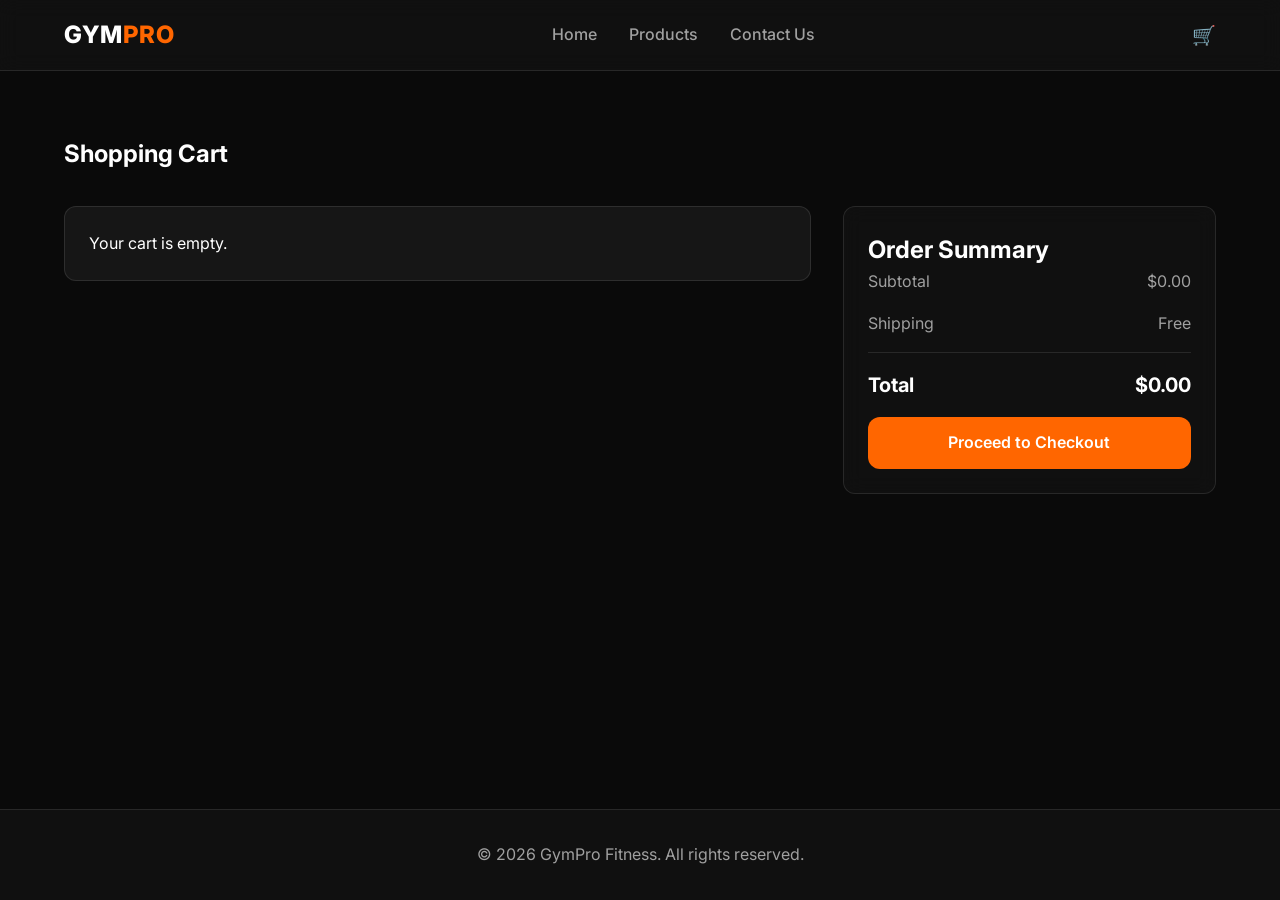
<file: cart.html>
<!DOCTYPE html>
<html lang="en">

<head>
  <meta charset="UTF-8">
  <meta name="viewport" content="width=device-width, initial-scale=1.0">
  <title>Your Cart | GymPro</title>
  <link rel="stylesheet" href="css/style.css">
  <link href="https://fonts.googleapis.com/css2?family=Inter:wght@400;500;600;700;800&display=swap" rel="stylesheet">
  <!-- Google tag (gtag.js) -->
  <script async src="https://www.googletagmanager.com/gtag/js?id=G-W1W1F5SFZ2"></script>
  <script>
    window.dataLayer = window.dataLayer || [];
    function gtag() { dataLayer.push(arguments); }
    gtag('js', new Date());

    gtag('config', 'G-W1W1F5SFZ2');
  </script>
</head>

<body>

  <header>
    <div class="container nav-wrapper">
      <nav>
        <a href="index.html" class="logo">GYM<span>PRO</span></a>
        <div class="nav-links">
          <a href="index.html">Home</a>
          <a href="products.html">Products</a>
          <a href="contact.html">Contact Us</a>
        </div>
        <a href="cart.html" class="cart-icon active">
          🛒
          <span class="cart-badge" id="cart-badge" style="display: none;">0</span>
        </a>
      </nav>
    </div>
  </header>

  <section class="container py-4">
    <h1 class="mb-2">Shopping Cart</h1>

    <div class="cart-container">
      <div class="cart-items" id="cart-items-container">
        <!-- Cart items loaded via JS -->
      </div>

      <div class="cart-summary">
        <h2>Order Summary</h2>
        <div class="summary-row">
          <span>Subtotal</span>
          <span id="cart-subtotal">$0.00</span>
        </div>
        <div class="summary-row">
          <span>Shipping</span>
          <span>Free</span>
        </div>
        <div class="summary-total">
          <span>Total</span>
          <span id="cart-total">$0.00</span>
        </div>
        <a href="checkout.html" class="btn-primary" style="width: 100%; margin-top: 1rem;">Proceed to Checkout</a>
      </div>
    </div>

  </section>

  <footer>
    <div class="container">
      <p>&copy; 2026 GymPro Fitness. All rights reserved.</p>
    </div>
  </footer>

  <script src="js/products.js"></script>
  <script src="js/app.js"></script>
</body>

</html>
</file>
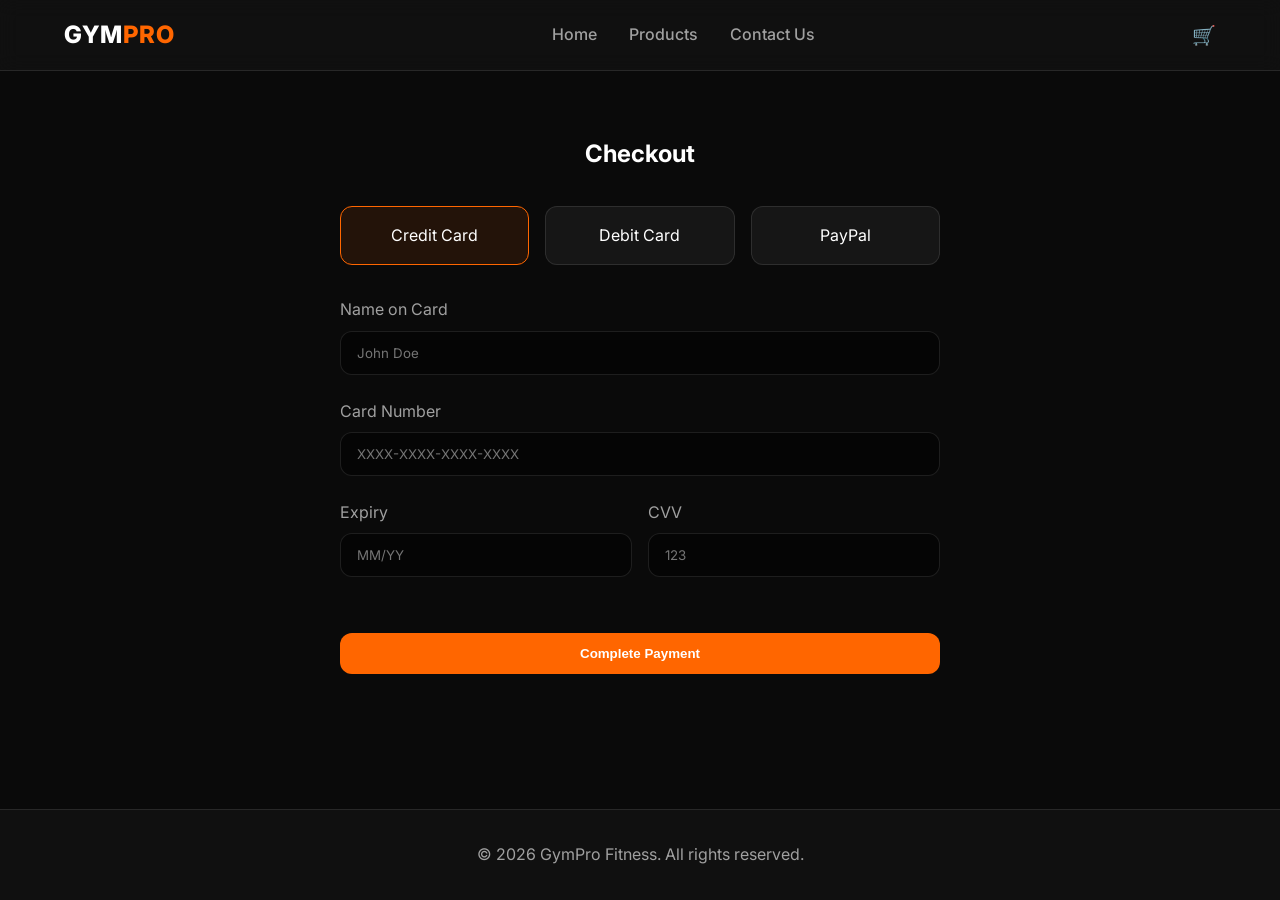
<file: checkout.html>
<!DOCTYPE html>
<html lang="en">

<head>
  <meta charset="UTF-8">
  <meta name="viewport" content="width=device-width, initial-scale=1.0">
  <title>Checkout | GymPro</title>
  <link rel="stylesheet" href="css/style.css">
  <link href="https://fonts.googleapis.com/css2?family=Inter:wght@400;500;600;700;800&display=swap" rel="stylesheet">
  <!-- Google tag (gtag.js) -->
  <script async src="https://www.googletagmanager.com/gtag/js?id=G-W1W1F5SFZ2"></script>
  <script>
    window.dataLayer = window.dataLayer || [];
    function gtag() { dataLayer.push(arguments); }
    gtag('js', new Date());

    gtag('config', 'G-W1W1F5SFZ2');
  </script>
</head>

<body>

  <header>
    <div class="container nav-wrapper">
      <nav>
        <a href="index.html" class="logo">GYM<span>PRO</span></a>
        <div class="nav-links">
          <a href="index.html">Home</a>
          <a href="products.html">Products</a>
          <a href="contact.html">Contact Us</a>
        </div>
        <a href="cart.html" class="cart-icon">
          🛒
          <span class="cart-badge" id="cart-badge" style="display: none;">0</span>
        </a>
      </nav>
    </div>
  </header>

  <section class="container py-4">
    <div class="checkout-container">
      <h1 class="mb-2 text-center">Checkout</h1>

      <div class="payment-methods">
        <div class="payment-method active" id="method-credit" onclick="selectPaymentMethod('credit')">Credit Card</div>
        <div class="payment-method" id="method-debit" onclick="selectPaymentMethod('debit')">Debit Card</div>
        <div class="payment-method" id="method-paypal" onclick="selectPaymentMethod('paypal')">PayPal</div>
      </div>

      <form id="checkout-form">
        <!-- Credit / Debit Card Form (Shared layout for dummy purposes) -->
        <div id="form-credit" class="payment-form active">
          <div class="form-group">
            <label class="form-label">Name on Card</label>
            <input type="text" class="form-control" placeholder="John Doe" required>
          </div>
          <div class="form-group">
            <label class="form-label">Card Number</label>
            <input type="text" class="form-control" placeholder="XXXX-XXXX-XXXX-XXXX" required>
          </div>
          <div style="display: flex; gap: 1rem;">
            <div class="form-group" style="flex: 1;">
              <label class="form-label">Expiry</label>
              <input type="text" class="form-control" placeholder="MM/YY" required>
            </div>
            <div class="form-group" style="flex: 1;">
              <label class="form-label">CVV</label>
              <input type="text" class="form-control" placeholder="123" required>
            </div>
          </div>
        </div>

        <div id="form-debit" class="payment-form">
          <div class="form-group">
            <label class="form-label">Name on Debit Card</label>
            <input type="text" class="form-control" placeholder="John Doe">
          </div>
          <div class="form-group">
            <label class="form-label">Card Number</label>
            <input type="text" class="form-control" placeholder="XXXX-XXXX-XXXX-XXXX">
          </div>
        </div>

        <!-- PayPal Form -->
        <div id="form-paypal" class="payment-form">
          <div class="form-group">
            <label class="form-label">PayPal Email</label>
            <input type="email" class="form-control" placeholder="you@example.com">
          </div>
          <p class="text-muted mb-2 text-center">You will be securely redirected to PayPal to complete your purchase.
          </p>
        </div>

        <button type="submit" class="btn-primary" style="width: 100%; margin-top: 2rem;">Complete Payment</button>
      </form>
    </div>
  </section>

  <footer>
    <div class="container">
      <p>&copy; 2026 GymPro Fitness. All rights reserved.</p>
    </div>
  </footer>

  <script src="js/products.js"></script>
  <script src="js/app.js"></script>
</body>

</html>
</file>
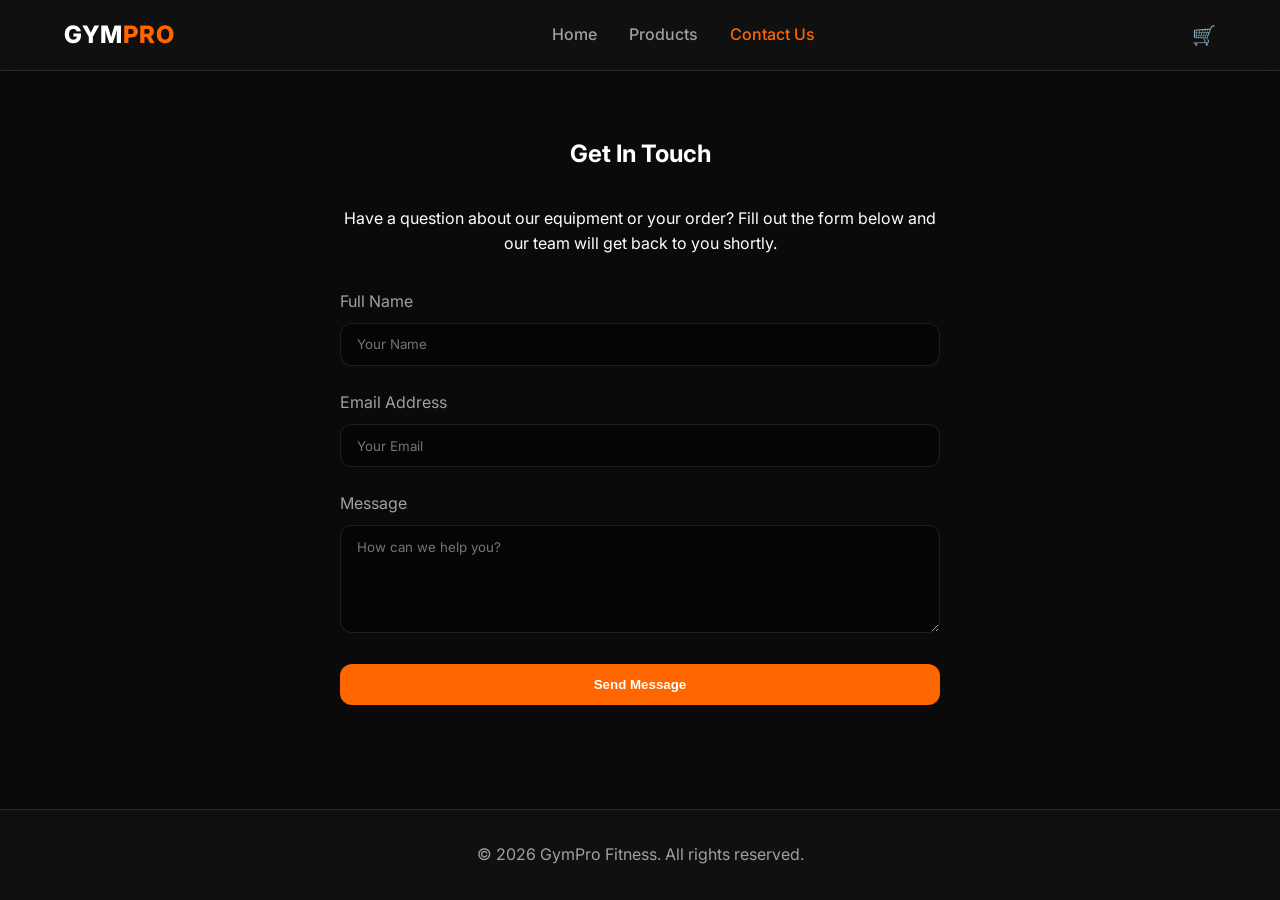
<file: contact.html>
<!DOCTYPE html>
<html lang="en">

<head>
  <meta charset="UTF-8">
  <meta name="viewport" content="width=device-width, initial-scale=1.0">
  <title>Contact Us | GymPro</title>
  <link rel="stylesheet" href="css/style.css">
  <link href="https://fonts.googleapis.com/css2?family=Inter:wght@400;500;600;700;800&display=swap" rel="stylesheet">
  <!-- Google tag (gtag.js) -->
  <script async src="https://www.googletagmanager.com/gtag/js?id=G-W1W1F5SFZ2"></script>
  <script>
    window.dataLayer = window.dataLayer || [];
    function gtag() { dataLayer.push(arguments); }
    gtag('js', new Date());

    gtag('config', 'G-W1W1F5SFZ2');
  </script>
</head>

<body>

  <header>
    <div class="container nav-wrapper">
      <nav>
        <a href="index.html" class="logo">GYM<span>PRO</span></a>
        <div class="nav-links">
          <a href="index.html">Home</a>
          <a href="products.html">Products</a>
          <a href="contact.html" class="active">Contact Us</a>
        </div>
        <a href="cart.html" class="cart-icon">
          🛒
          <span class="cart-badge" id="cart-badge" style="display: none;">0</span>
        </a>
      </nav>
    </div>
  </header>

  <section class="container py-4">
    <div class="checkout-container">
      <h1 class="mb-2 text-center">Get In Touch</h1>
      <p class="text-center text-muted mb-2">Have a question about our equipment or your order? Fill out the form below
        and our team will get back to you shortly.</p>

      <form onsubmit="event.preventDefault(); alert('Message sent successfully!'); this.reset();">
        <div class="form-group">
          <label class="form-label">Full Name</label>
          <input type="text" class="form-control" placeholder="Your Name" required>
        </div>
        <div class="form-group">
          <label class="form-label">Email Address</label>
          <input type="email" class="form-control" placeholder="Your Email" required>
        </div>
        <div class="form-group">
          <label class="form-label">Message</label>
          <textarea class="form-control" rows="5" placeholder="How can we help you?" required></textarea>
        </div>
        <button type="submit" class="btn-primary" style="width: 100%;">Send Message</button>
      </form>
    </div>
  </section>

  <footer>
    <div class="container">
      <p>&copy; 2026 GymPro Fitness. All rights reserved.</p>
    </div>
  </footer>

  <script src="js/products.js"></script>
  <script src="js/app.js"></script>
</body>

</html>
</file>
<file: css/style.css>
:root {
  --bg-color: #0a0a0a;
  --text-main: #ffffff;
  --text-muted: #a0a0a0;
  --accent-neon: #ff6600;
  --accent-hover: #ff8533;
  --card-bg: rgba(255, 255, 255, 0.05);
  --glass-bg: rgba(20, 20, 20, 0.6);
  --glass-border: rgba(255, 255, 255, 0.1);
  --font-family: 'Inter', system-ui, -apple-system, sans-serif;
  --border-radius: 12px;
  --transition-speed: 0.3s;
}

* {
  margin: 0;
  padding: 0;
  box-sizing: border-box;
}

body {
  font-family: var(--font-family);
  background-color: var(--bg-color);
  color: var(--text-main);
  line-height: 1.6;
  min-height: 100vh;
  display: flex;
  flex-direction: column;
}

a {
  text-decoration: none;
  color: inherit;
}

ul {
  list-style: none;
}

/* Utilities */
.container {
  width: 90%;
  max-width: 1200px;
  margin: 0 auto;
}

.btn-primary {
  display: inline-block;
  background-color: var(--accent-neon);
  color: white;
  padding: 0.8rem 1.5rem;
  border-radius: var(--border-radius);
  border: none;
  font-weight: 600;
  cursor: pointer;
  transition: background-color var(--transition-speed), transform var(--transition-speed), box-shadow var(--transition-speed);
  text-align: center;
}

.btn-primary:hover {
  background-color: var(--accent-hover);
  transform: translateY(-2px);
  box-shadow: 0 4px 15px rgba(255, 102, 0, 0.4);
}

.btn-outline {
  display: inline-block;
  background-color: transparent;
  color: var(--accent-neon);
  padding: 0.8rem 1.5rem;
  border-radius: var(--border-radius);
  border: 1px solid var(--accent-neon);
  font-weight: 600;
  cursor: pointer;
  transition: all var(--transition-speed);
  text-align: center;
}

.btn-outline:hover {
  background-color: var(--accent-neon);
  color: white;
  box-shadow: 0 4px 15px rgba(255, 102, 0, 0.4);
}

.text-center { text-align: center; }
.mt-2 { margin-top: 2rem; }
.mb-2 { margin-bottom: 2rem; }
.py-4 { padding: 4rem 0; }

/* Header & Nav */
header {
  background: var(--glass-bg);
  backdrop-filter: blur(10px);
  -webkit-backdrop-filter: blur(10px);
  border-bottom: 1px solid var(--glass-border);
  position: sticky;
  top: 0;
  z-index: 100;
  padding: 1rem 0;
}

nav {
  display: flex;
  justify-content: space-between;
  align-items: center;
}

.logo {
  font-size: 1.5rem;
  font-weight: 800;
  color: white;
  letter-spacing: 1px;
}

.logo span {
  color: var(--accent-neon);
}

.nav-links {
  display: flex;
  gap: 2rem;
}

.nav-links a {
  font-weight: 500;
  color: var(--text-muted);
  transition: color var(--transition-speed);
}

.nav-links a:hover, .nav-links a.active {
  color: var(--accent-neon);
}

.cart-icon {
  position: relative;
  font-size: 1.2rem;
  cursor: pointer;
}

.cart-badge {
  position: absolute;
  top: -8px;
  right: -10px;
  background-color: var(--accent-neon);
  color: white;
  font-size: 0.75rem;
  font-weight: bold;
  height: 20px;
  width: 20px;
  display: flex;
  align-items: center;
  justify-content: center;
  border-radius: 50%;
}

/* Hero Section */
.hero {
  height: 70vh;
  display: flex;
  align-items: center;
  text-align: center;
  background: linear-gradient(rgba(10, 10, 10, 0.8), rgba(10, 10, 10, 0.8)), url('https://images.unsplash.com/photo-1534438327276-14e5300c3a48?q=80&w=1470&auto=format&fit=crop') center/cover;
}

.hero h1 {
  font-size: 4rem;
  margin-bottom: 1rem;
  text-transform: uppercase;
  letter-spacing: 2px;
}

.hero p {
  font-size: 1.2rem;
  color: var(--text-muted);
  max-width: 600px;
  margin: 0 auto 2rem auto;
}

/* Products Grid */
.products-grid {
  display: grid;
  grid-template-columns: repeat(auto-fill, minmax(280px, 1fr));
  gap: 2rem;
  margin-top: 2rem;
}

.product-card {
  background: var(--card-bg);
  border: 1px solid var(--glass-border);
  border-radius: var(--border-radius);
  overflow: hidden;
  transition: transform var(--transition-speed), box-shadow var(--transition-speed);
  display: flex;
  flex-direction: column;
}

.product-card:hover {
  transform: translateY(-5px);
  box-shadow: 0 10px 20px rgba(0, 0, 0, 0.5);
  border-color: var(--accent-neon);
}

.product-img {
  width: 100%;
  height: 250px;
  object-fit: cover;
}

.product-info {
  padding: 1.5rem;
  display: flex;
  flex-direction: column;
  flex-grow: 1;
}

.product-title {
  font-size: 1.2rem;
  margin-bottom: 0.5rem;
}

.product-price {
  font-size: 1.5rem;
  color: var(--accent-neon);
  font-weight: 700;
  margin-bottom: 1rem;
}

.product-desc {
  color: var(--text-muted);
  font-size: 0.9rem;
  margin-bottom: 1.5rem;
  flex-grow: 1;
}

/* Cart Page */
.cart-container {
  display: grid;
  grid-template-columns: 2fr 1fr;
  gap: 2rem;
  align-items: start;
}

.cart-items {
  background: var(--card-bg);
  border: 1px solid var(--glass-border);
  border-radius: var(--border-radius);
  padding: 1.5rem;
}

.cart-item {
  display: flex;
  align-items: center;
  gap: 1rem;
  padding-bottom: 1rem;
  margin-bottom: 1rem;
  border-bottom: 1px solid var(--glass-border);
}

.cart-item:last-child {
  border-bottom: none;
  margin-bottom: 0;
  padding-bottom: 0;
}

.cart-item img {
  width: 80px;
  height: 80px;
  object-fit: cover;
  border-radius: 8px;
}

.cart-item-info {
  flex-grow: 1;
}

.cart-item-title {
  font-weight: 600;
  margin-bottom: 0.25rem;
}

.cart-item-price {
  color: var(--accent-neon);
}

.cart-item-qty {
  display: flex;
  align-items: center;
  gap: 0.5rem;
}

.qty-btn {
  background: var(--glass-bg);
  color: white;
  border: 1px solid var(--glass-border);
  width: 30px;
  height: 30px;
  border-radius: 4px;
  cursor: pointer;
}

.qty-btn:hover {
  background: var(--accent-neon);
  border-color: var(--accent-neon);
}

.remove-btn {
  background: none;
  border: none;
  color: #ff4444;
  cursor: pointer;
  font-size: 1.2rem;
}

.cart-summary {
  background: var(--glass-bg);
  border: 1px solid var(--glass-border);
  border-radius: var(--border-radius);
  padding: 1.5rem;
  backdrop-filter: blur(10px);
}

.summary-row {
  display: flex;
  justify-content: space-between;
  margin-bottom: 1rem;
  color: var(--text-muted);
}

.summary-total {
  display: flex;
  justify-content: space-between;
  margin-top: 1rem;
  padding-top: 1rem;
  border-top: 1px solid var(--glass-border);
  font-size: 1.25rem;
  font-weight: 700;
  color: white;
}

/* Forms & Inputs */
.form-group {
  margin-bottom: 1.5rem;
}

.form-label {
  display: block;
  margin-bottom: 0.5rem;
  color: var(--text-muted);
}

.form-control {
  width: 100%;
  padding: 0.8rem 1rem;
  background: rgba(0, 0, 0, 0.5);
  border: 1px solid var(--glass-border);
  border-radius: var(--border-radius);
  color: white;
  font-family: inherit;
  transition: border-color var(--transition-speed);
}

.form-control:focus {
  outline: none;
  border-color: var(--accent-neon);
}

/* Checkout Page */
.checkout-container {
  max-width: 600px;
  margin: 0 auto;
}

.payment-methods {
  display: flex;
  gap: 1rem;
  margin-bottom: 2rem;
}

.payment-method {
  flex: 1;
  text-align: center;
  padding: 1rem;
  border: 1px solid var(--glass-border);
  border-radius: var(--border-radius);
  cursor: pointer;
  transition: all var(--transition-speed);
  background: var(--card-bg);
}

.payment-method.active {
  border-color: var(--accent-neon);
  background: rgba(255, 102, 0, 0.1);
}

.payment-form {
  display: none;
}

.payment-form.active {
  display: block;
}

/* Footer */
footer {
  background: var(--glass-bg);
  border-top: 1px solid var(--glass-border);
  padding: 2rem 0;
  margin-top: auto;
  text-align: center;
  color: var(--text-muted);
}

/* Notification Toast */
.notification-toast {
  position: fixed;
  bottom: 20px;
  right: 20px;
  background-color: var(--accent-neon);
  color: white;
  padding: 1rem 1.5rem;
  border-radius: var(--border-radius);
  box-shadow: 0 4px 15px rgba(0, 0, 0, 0.5);
  display: flex;
  align-items: center;
  gap: 0.5rem;
  z-index: 1000;
  animation: slideInRight 0.3s ease-out forwards;
}

.notification-toast.fade-out {
  animation: fadeOut 0.3s ease-out forwards;
}

@keyframes slideInRight {
  from { transform: translateX(100%); opacity: 0; }
  to { transform: translateX(0); opacity: 1; }
}

@keyframes fadeOut {
  from { opacity: 1; }
  to { opacity: 0; }
}

/* Responsive */
@media (max-width: 768px) {
  .cart-container {
    grid-template-columns: 1fr;
  }
  
  .hero h1 {
    font-size: 2.5rem;
  }
  
  .nav-links {
    display: none; /* Add mobile menu toggle in real app */
  }
}
</file>
